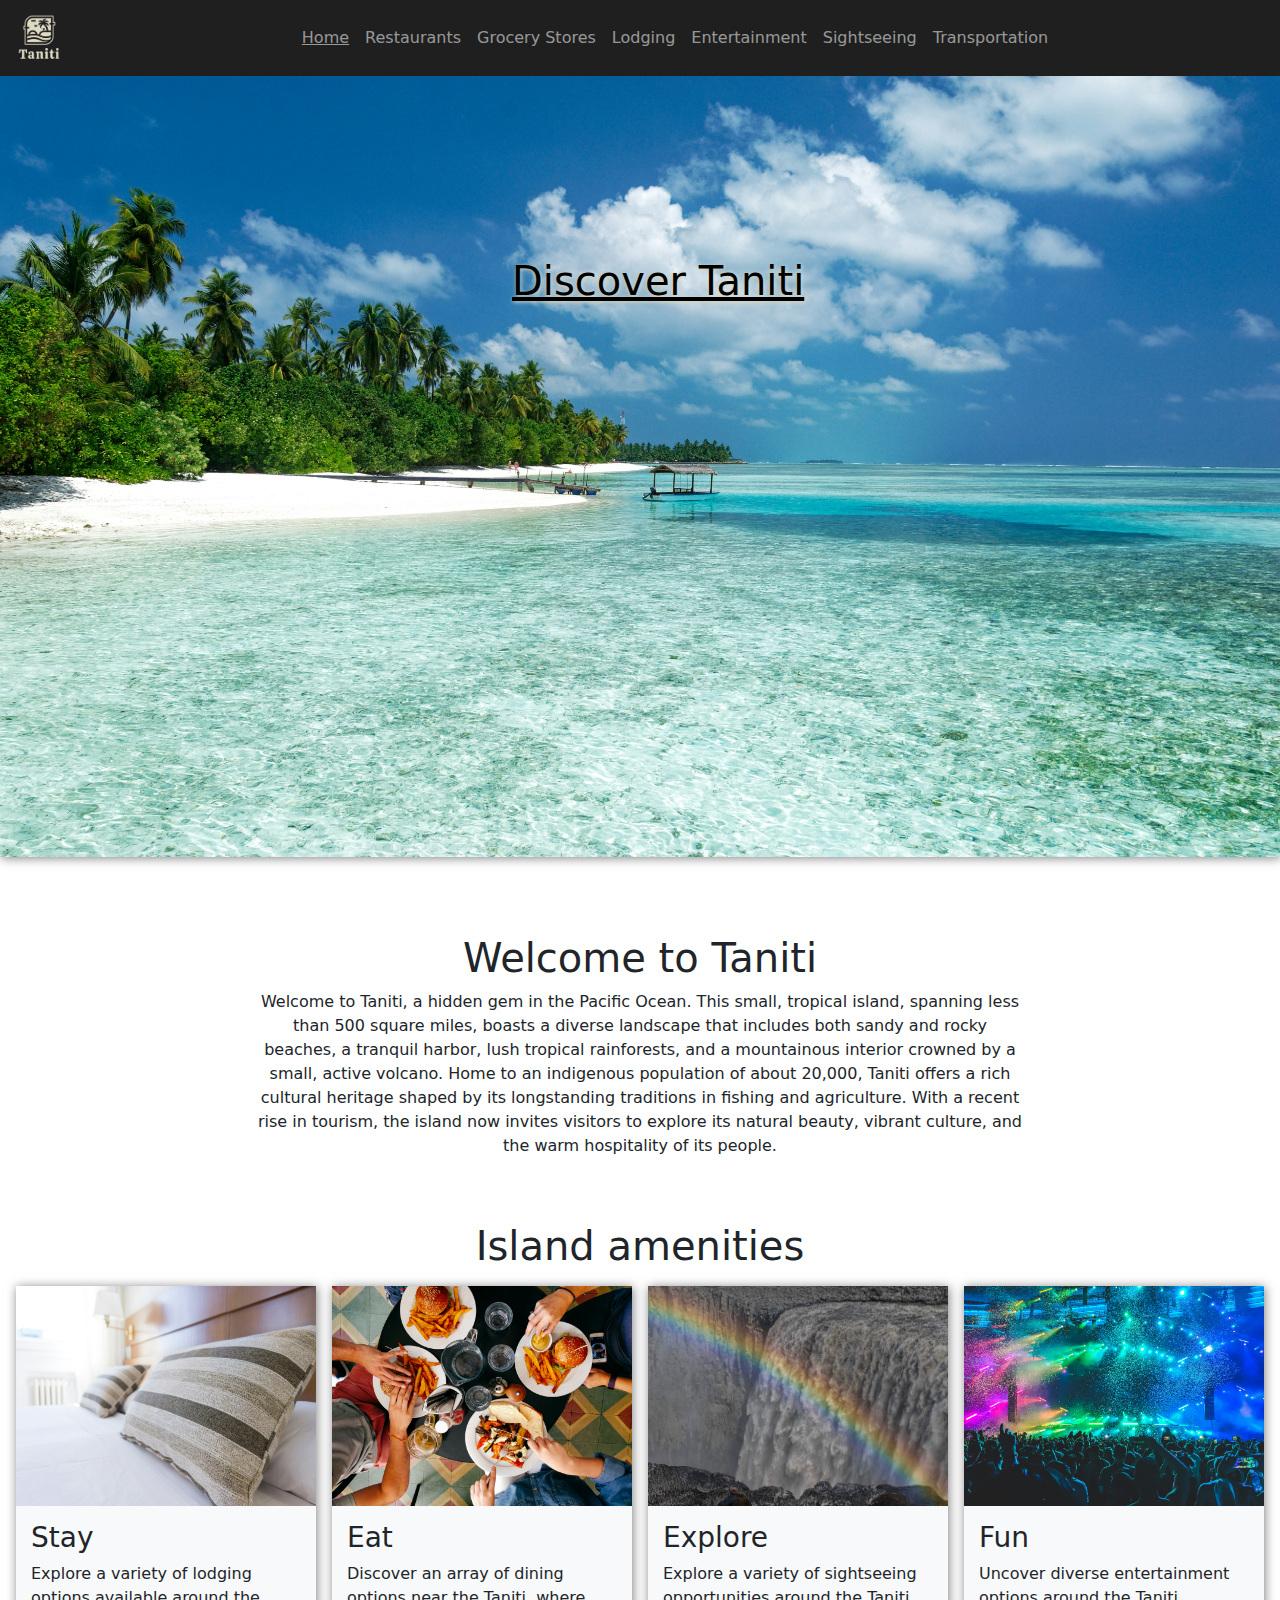
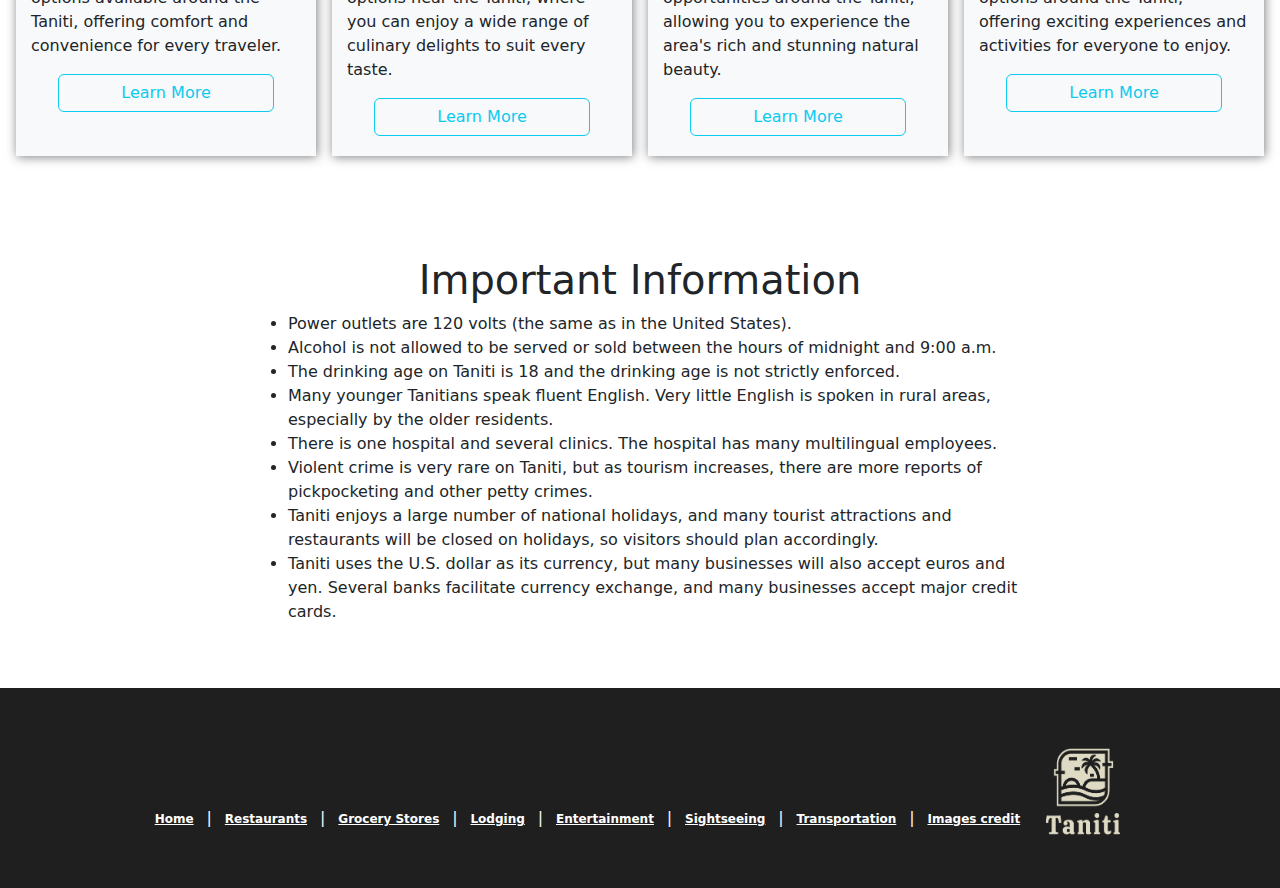
<file: index.html>
<!DOCTYPE html>
<html>
    <head>
        <title>Home Page</title>
        <link rel="icon" type="image/x-icon" href="pics/tanitiLogoTwo.png">
        <link rel="stylesheet" href="style.css">
        <link href="https://cdn.jsdelivr.net/npm/bootstrap@5.3.3/dist/css/bootstrap.min.css" rel="stylesheet" integrity="sha384-QWTKZyjpPEjISv5WaRU9OFeRpok6YctnYmDr5pNlyT2bRjXh0JMhjY6hW+ALEwIH" crossorigin="anonymous">
        <script src="https://cdn.jsdelivr.net/npm/bootstrap@5.3.3/dist/js/bootstrap.bundle.min.js" integrity="sha384-YvpcrYf0tY3lHB60NNkmXc5s9fDVZLESaAA55NDzOxhy9GkcIdslK1eN7N6jIeHz" crossorigin="anonymous"></script>
        <script src="https://code.jquery.com/jquery-3.2.1.slim.min.js" integrity="sha384-KJ3o2DKtIkvYIK3UENzmM7KCkRr/rE9/Qpg6aAZGJwFDMVNA/GpGFF93hXpG5KkN" crossorigin="anonymous"></script>
        <script src="https://cdnjs.cloudflare.com/ajax/libs/popper.js/1.12.9/umd/popper.min.js" integrity="sha384-ApNbgh9B+Y1QKtv3Rn7W3mgPxhU9K/ScQsAP7hUibX39j7fakFPskvXusvfa0b4Q" crossorigin="anonymous"></script>
        <script src="https://maxcdn.bootstrapcdn.com/bootstrap/4.0.0/js/bootstrap.min.js" integrity="sha384-JZR6Spejh4U02d8jOt6vLEHfe/JQGiRRSQQxSfFWpi1MquVdAyjUar5+76PVCmYl" crossorigin="anonymous"></script>
    </head>
    <body>
   <!--NavBar-->
   
    <nav id="nav" class="navbar fixed-top navbar-expand-lg navbar-dark">
      <div class="container-fluid">
        <a class="navbar-brand" href="#"><img src="pics/tanitiLogoTwo.png" height="50px"></a>
        <button class="navbar-toggler" type="button" data-bs-toggle="collapse" data-bs-target="#navbarNav" aria-controls="navbarNav" aria-expanded="false" aria-label="Toggle navigation">
          <span class="navbar-toggler-icon"></span>
        </button>
        <div class="collapse navbar-collapse" id="navbarNav">
          <ul class="navbar-nav" >
            <li class="nav-item">
              <a id="active" class="nav-link" href="#">Home</a>
            </li>
            <li class="nav-item">
              <a class="nav-link" href="restaurant.html">Restaurants</a>
            </li>
            <li class="nav-item">
              <a class="nav-link" href="grocery.html">Grocery Stores</a>
            </li>
            <li class="nav-item">
              <a class="nav-link" href="lodging.html">Lodging</a>
            </li>
            <li class="nav-item">
              <a class="nav-link" href="entertainment.html">Entertainment</a>
            </li>
            <li class="nav-item">
              <a class="nav-link" href="sightseeing.html">Sightseeing</a>
            </li>
            <li class="nav-item">
              <a class="nav-link" href="transport.html">Transportation</a>
            </li>
          </ul>
        </div>
      </div>
    </nav>
  

  <figure id="top">
  <img class="d-block w-100 img-fluid" src="pics/islandTwo.jpg" alt="1">
  <figcaption>
        <a style="text-decoration: underline; color:black;" href="#one"><h1>Discover Taniti</h1></a> 
    </figcaption>
    <div id="one"></div>
  </figure>
  <section>
    <h1>Welcome to Taniti</h1>
    <p style="text-align: center;">Welcome to Taniti, a hidden gem in the Pacific Ocean. This small, tropical island, spanning less than 500 square miles, boasts a diverse landscape that includes both sandy and rocky beaches, a tranquil harbor, lush tropical rainforests, and a mountainous interior crowned by a small, active volcano. Home to an indigenous population of about 20,000, Taniti offers a rich cultural heritage shaped by its longstanding traditions in fishing and agriculture. With a recent rise in tourism, the island now invites visitors to explore its natural beauty, vibrant culture, and the warm hospitality of its people.</p>
</section>

    <h1>Island  amenities</h1>
    <div id="sFig" class="d-flex justify-content-center flex-wrap">
        <div class="p-2">
        <figure>
            <img src="pics/hotel.jpg" alt="bed">
            <figcaption class="bg-light">
                <h3>Stay</h3>
                <p>Explore a variety of lodging options available around the Taniti, offering comfort and convenience for every traveler.</p>
                <a href="lodging.html"><button type="button" class="btn btn-outline-info">Learn More</button></a>
            </figcaption>
        </figure>
        </div>
        <div class="p-2">
        <figure>
            <img src="pics/food.jpg" alt="bed">
            <figcaption class="bg-light">
                <h3>Eat</h3>
                <p>Discover an array of dining options near the Taniti, where you can enjoy a wide range of culinary delights to suit every taste.</p>
                <a href="restaurant.html"><button type="button" class="btn btn-outline-info">Learn More</button></a>
            </figcaption>
        </figure>
        </div>
        <div class="p-2">
        <figure>
            <img src="pics/sight.jpg" alt="bed">
            <figcaption class="bg-light">
                <h3>Explore</h3>
                <p>Explore a variety of sightseeing opportunities around the Taniti, allowing you to experience the area's rich and stunning natural beauty.</p>
                <a href="sightseeing.html"><button type="button" class="btn btn-outline-info">Learn More</button></a>
            </figcaption>
        </figure>
        </div>
        <div class="p-2">
            <figure>
                <img src="pics/entertain.jpg" alt="bed">
                <figcaption class="bg-light">
                    <h3>Fun</h3>
                    <p>Uncover diverse entertainment options around the Taniti, offering exciting experiences and activities for everyone to enjoy.</p>
                    <a href="entertainment.html"><button type="button" class="btn btn-outline-info">Learn More</button></a>
                </figcaption>
            </figure>
            </div>
    </div>


<section>
  <h1>Important Information</h1>
  <ul>
  <li>Power outlets are 120 volts (the same as in the United States).</li>
  <li>Alcohol is not allowed to be served or sold between the hours of midnight and 9:00 a.m. </li>
  <li>The drinking age on Taniti is 18 and the drinking age is not strictly enforced.</li>
  <li>Many younger Tanitians speak fluent English. Very little English is spoken in rural areas, especially by the older residents.</li>
  <li>There is one hospital and several clinics. The hospital has many multilingual employees.</li>
  <li>Violent crime is very rare on Taniti, but as tourism increases, there are more reports of pickpocketing and other petty crimes. </li>
  <li>Taniti enjoys a large number of national holidays, and many tourist attractions and restaurants will be closed on holidays, so visitors should plan accordingly.</li>
  <li>Taniti uses the U.S. dollar as its currency, but many businesses will also accept euros and yen. Several banks facilitate currency exchange, and many businesses accept major credit cards.</li>
  </ul>
  
  </section>

<footer>
    <p class="text-light">
        <a class="badge badge-light" href="#">Home</a> | <a class="badge badge-light" href="restaurant.html">Restaurants</a> | <a class="badge badge-light" href="grocery.html">Grocery Stores</a> | <a class="badge badge-light" href="lodging.html">Lodging</a> | <a class="badge badge-light" href="entertainment.html">Entertainment</a> | <a class="badge badge-light" href="sightseeing.html">Sightseeing</a> | <a class="badge badge-light" href="transport.html">Transportation</a> | <a class="badge badge-light" href="image.html">Images credit</a> <img src="pics/tanitiLogoTwo.png" alt="logo">
    </p>
</footer>




    </body>
</html>
</file>
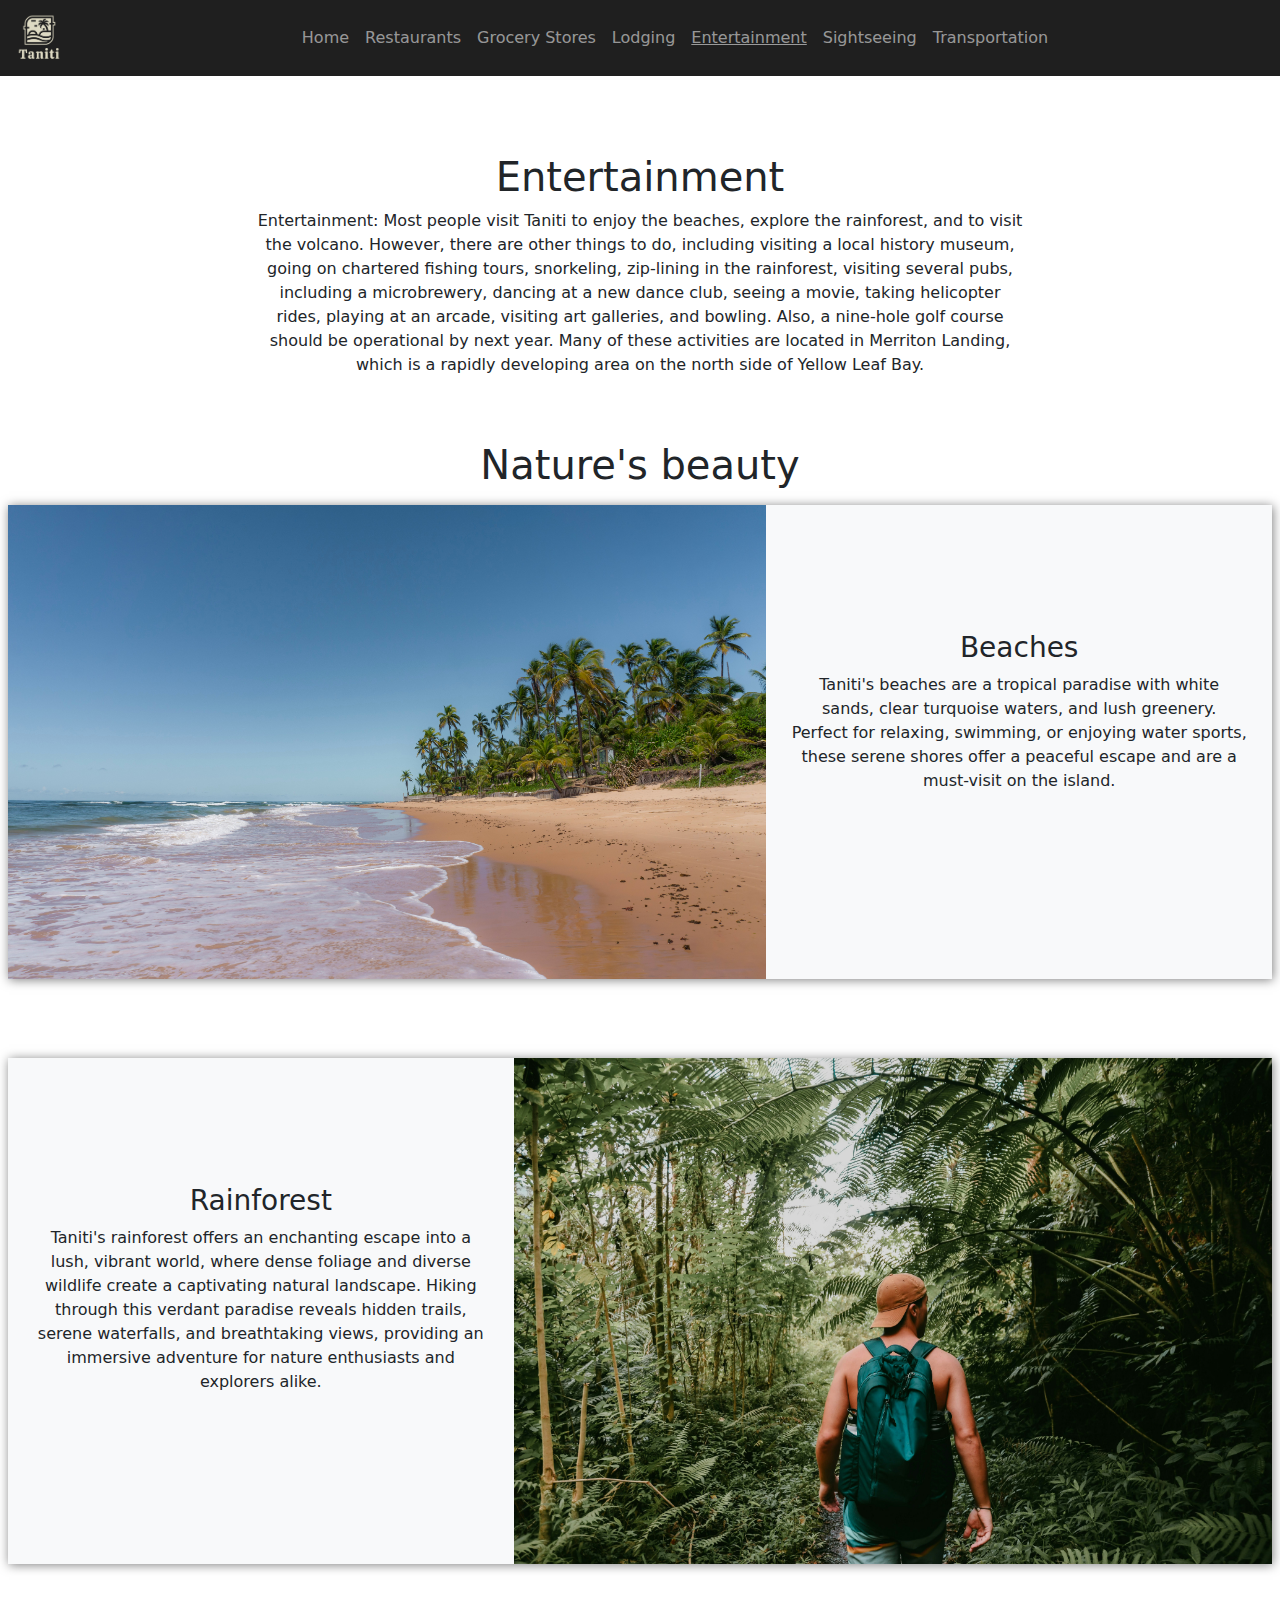
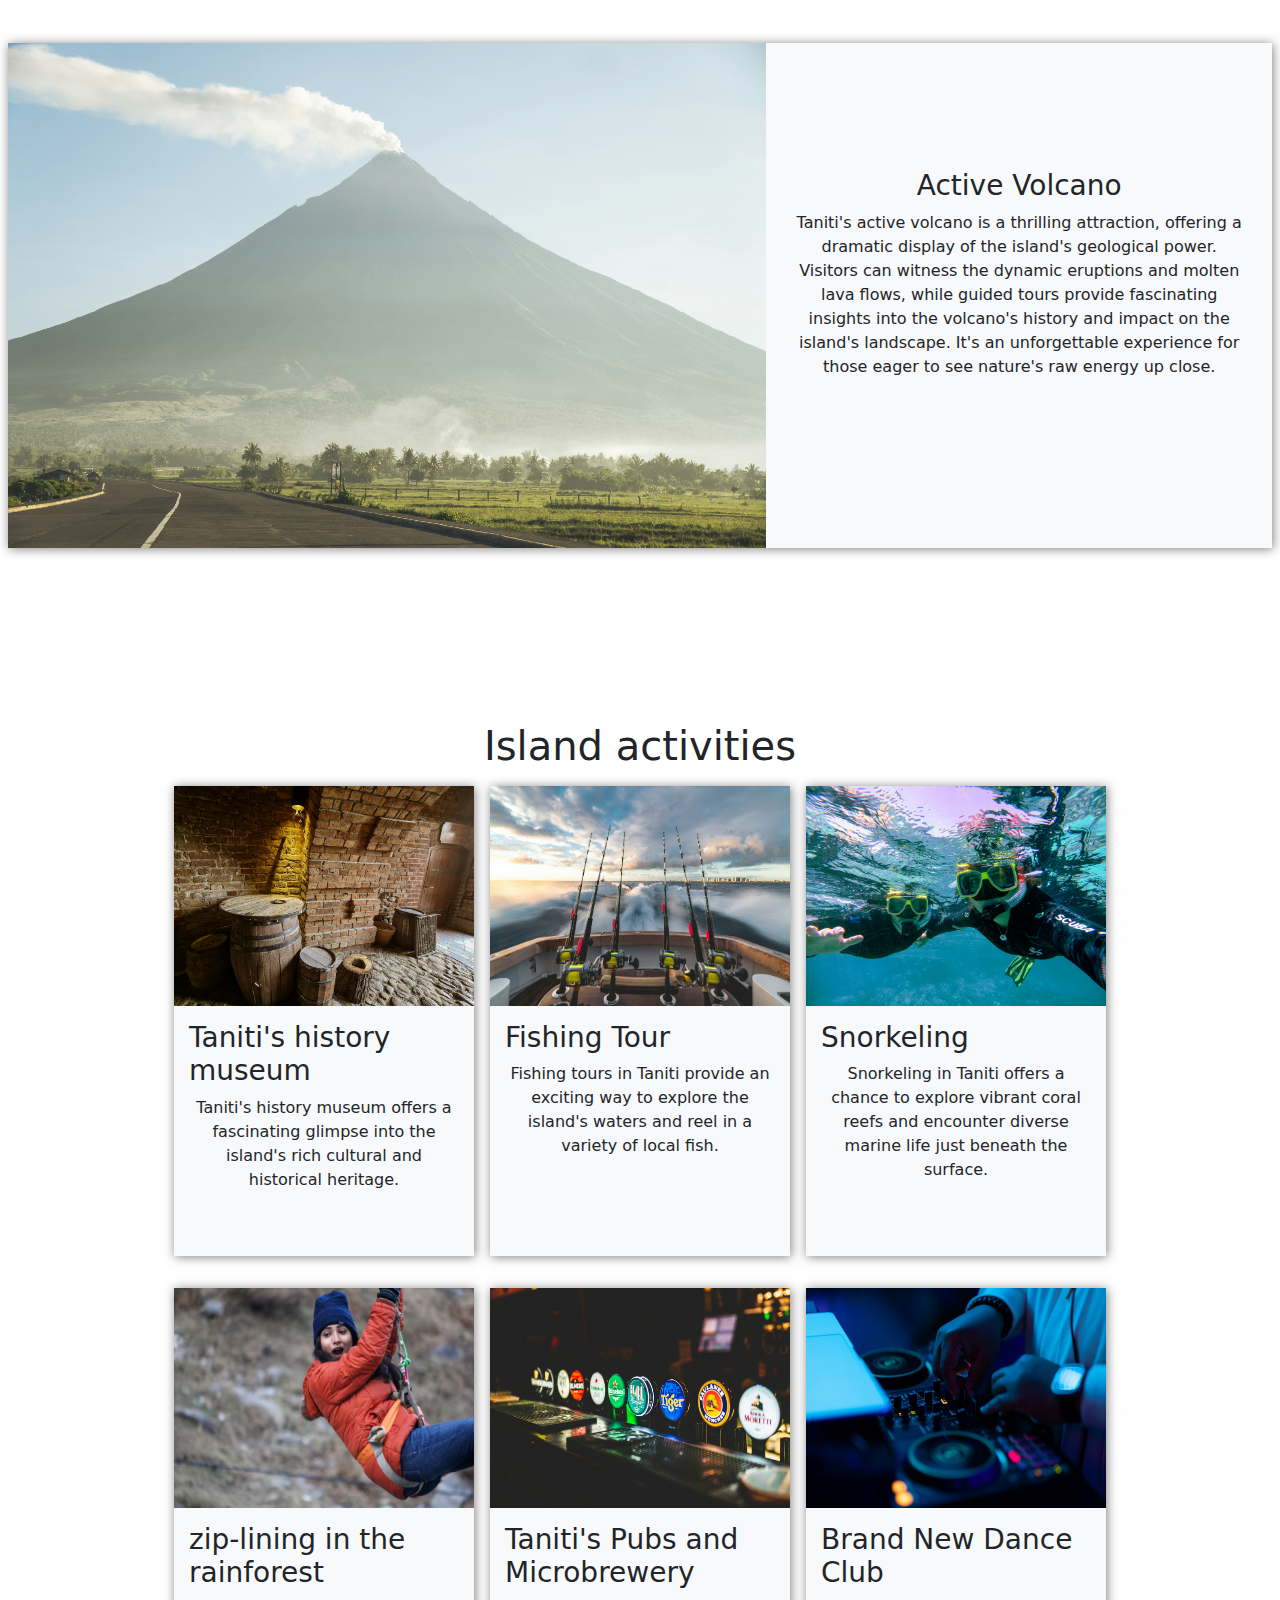
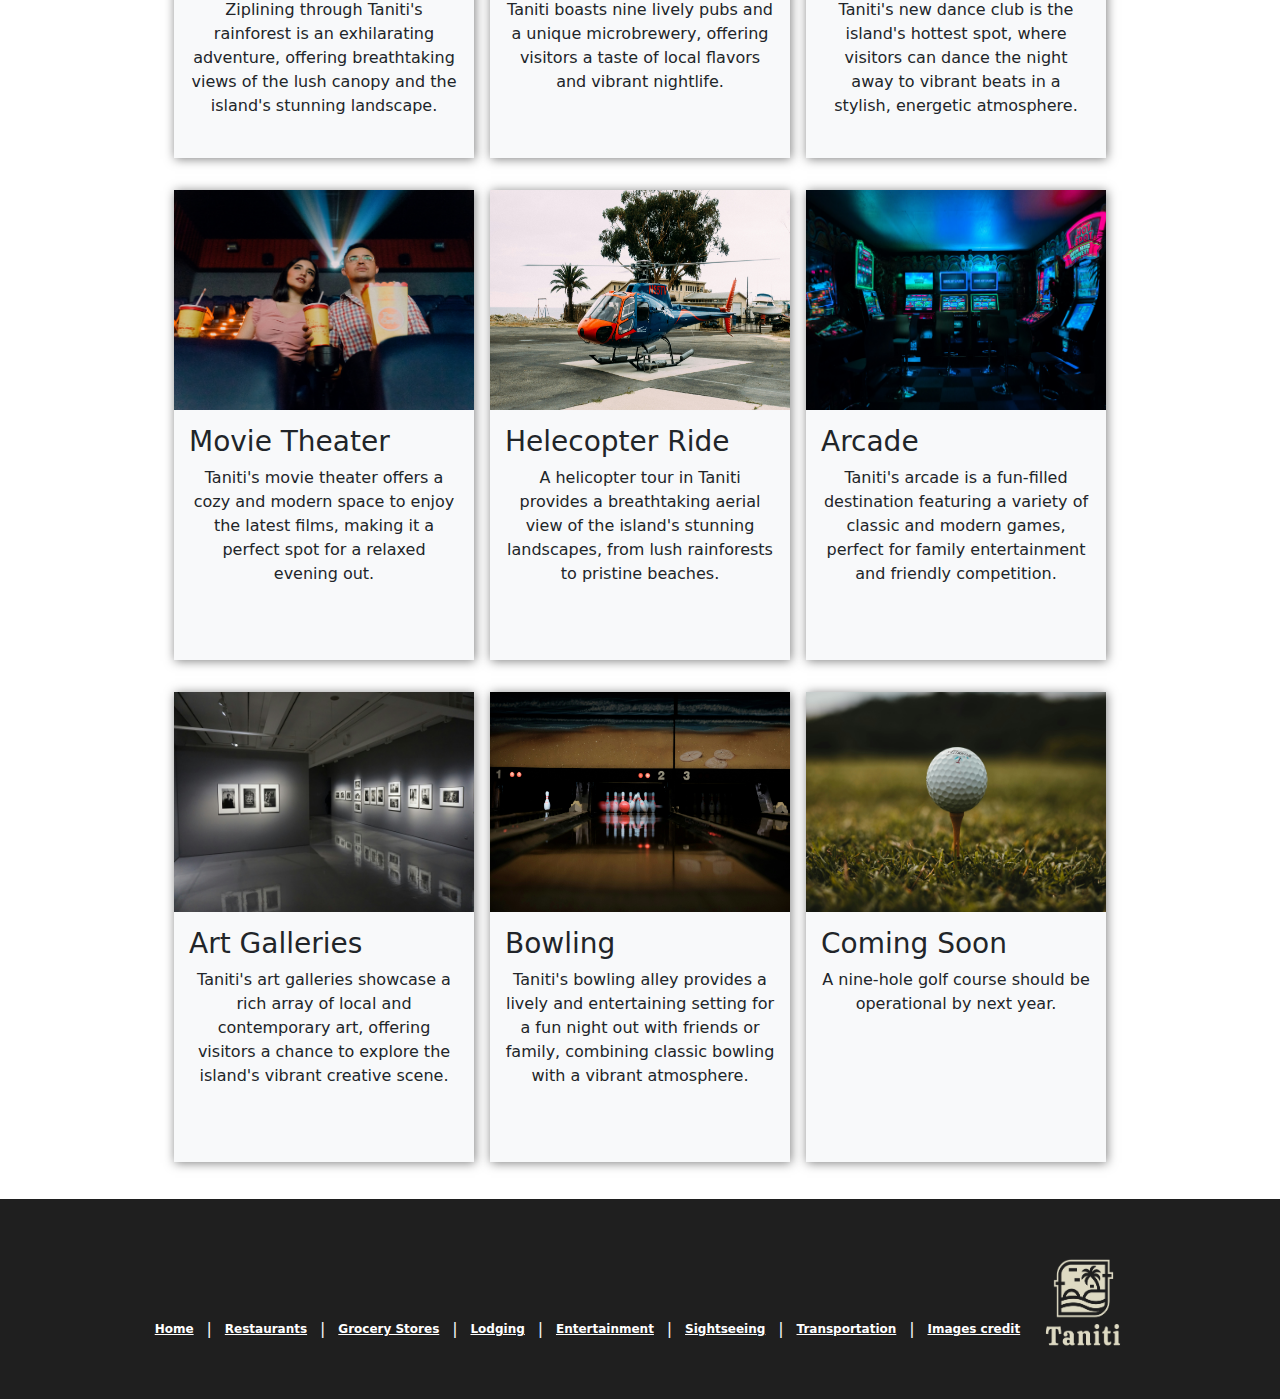
<file: entertainment.html>
<!DOCTYPE html>
<html>
    <head>
        <title>Restaurants</title>
        <link rel="icon" type="image/x-icon" href="pics/tanitiLogoTwo.png">
        <link rel="stylesheet" href="style.css">
        <link href="https://cdn.jsdelivr.net/npm/bootstrap@5.3.3/dist/css/bootstrap.min.css" rel="stylesheet" integrity="sha384-QWTKZyjpPEjISv5WaRU9OFeRpok6YctnYmDr5pNlyT2bRjXh0JMhjY6hW+ALEwIH" crossorigin="anonymous">
        <script src="https://cdn.jsdelivr.net/npm/bootstrap@5.3.3/dist/js/bootstrap.bundle.min.js" integrity="sha384-YvpcrYf0tY3lHB60NNkmXc5s9fDVZLESaAA55NDzOxhy9GkcIdslK1eN7N6jIeHz" crossorigin="anonymous"></script>
        <script src="https://code.jquery.com/jquery-3.2.1.slim.min.js" integrity="sha384-KJ3o2DKtIkvYIK3UENzmM7KCkRr/rE9/Qpg6aAZGJwFDMVNA/GpGFF93hXpG5KkN" crossorigin="anonymous"></script>
        <script src="https://cdnjs.cloudflare.com/ajax/libs/popper.js/1.12.9/umd/popper.min.js" integrity="sha384-ApNbgh9B+Y1QKtv3Rn7W3mgPxhU9K/ScQsAP7hUibX39j7fakFPskvXusvfa0b4Q" crossorigin="anonymous"></script>
        <script src="https://maxcdn.bootstrapcdn.com/bootstrap/4.0.0/js/bootstrap.min.js" integrity="sha384-JZR6Spejh4U02d8jOt6vLEHfe/JQGiRRSQQxSfFWpi1MquVdAyjUar5+76PVCmYl" crossorigin="anonymous"></script>
    </head>
    <body>
   <!--NavBar-->
    <nav id="nav" class="navbar navbar-expand-lg navbar-dark">
      <div class="container-fluid">
        <a class="navbar-brand" href="#"><img src="pics/tanitiLogoTwo.png" height="50px"></a>
        <button class="navbar-toggler" type="button" data-bs-toggle="collapse" data-bs-target="#navbarNav" aria-controls="navbarNav" aria-expanded="false" aria-label="Toggle navigation">
          <span class="navbar-toggler-icon"></span>
        </button>
        <div class="collapse navbar-collapse" id="navbarNav">
          <ul class="navbar-nav" >
            <li class="nav-item">
              <a class="nav-link" href="index.html">Home</a>
            </li>
            <li class="nav-item">
              <a class="nav-link" href="restaurant.html">Restaurants</a>
            </li>
            <li class="nav-item">
              <a class="nav-link" href="grocery.html">Grocery Stores</a>
            </li>
            <li class="nav-item">
              <a class="nav-link" href="lodging.html">Lodging</a>
            </li>
            <li class="nav-item">
              <a id="active" class="nav-link" href="#">Entertainment</a>
            </li>
            <li class="nav-item">
              <a class="nav-link" href="sightseeing.html">Sightseeing</a>
            </li>
            <li class="nav-item">
              <a class="nav-link" href="transport.html">Transportation</a>
            </li>
          </ul>
        </div>
      </div>
    </nav>
<section>
<h1>Entertainment</h1>
<p>Entertainment: Most people visit Taniti to enjoy the beaches, explore the rainforest, and to visit the volcano. However, there are other things to do, including visiting a local history museum, going on chartered fishing tours, snorkeling, zip-lining in the rainforest, visiting several pubs, including a microbrewery, dancing at a new dance club, seeing a movie, taking helicopter rides, playing at an arcade, visiting art galleries, and bowling. Also, a nine-hole golf course should be operational by next year. Many of these activities are located in Merriton Landing, which is a rapidly developing area on the north side of Yellow Leaf Bay. </p>
  </section>
  <h1>Nature's beauty</h1>
<div class="d-flex justify-content-center flex-wrap flex-column">
    <div class="p-2">
    <figure id="bFig" class="d-flex">
        <img src="pics/islandOne.jpg" alt="bed">
        <figcaption class="bg-light">
            <h3>Beaches</h3>
            <p>Taniti's beaches are a tropical paradise with white sands, clear turquoise waters, and lush greenery. Perfect for relaxing, swimming, or enjoying water sports, these serene shores offer a peaceful escape and are a must-visit on the island.</p>
        </figcaption>
    </figure>
    </div>
    <div class="p-2">
      <figure style="margin-left:auto;" id="bFig" class="d-flex flex-row-reverse">
          <img src="pics/forest.jpg" alt="bed">
          <figcaption class="bg-light">
              <h3>Rainforest</h3>
              <p>Taniti's rainforest offers an enchanting escape into a lush, vibrant world, where dense foliage and diverse wildlife create a captivating natural landscape. Hiking through this verdant paradise reveals hidden trails, serene waterfalls, and breathtaking views, providing an immersive adventure for nature enthusiasts and explorers alike.</p>
          </figcaption>
      </figure>
      </div>
      <div class="p-2">
        <figure id="bFig" class="d-flex">
            <img src="pics/volcano.jpg" alt="bed">
            <figcaption class="bg-light">
                <h3>Active Volcano</h3>
                <p>Taniti's active volcano is a thrilling attraction, offering a dramatic display of the island's geological power. Visitors can witness the dynamic eruptions and molten lava flows, while guided tours provide fascinating insights into the volcano's history and impact on the island's landscape. It's an unforgettable experience for those eager to see nature's raw energy up close.</p>
            </figcaption>
        </figure>
        </div>
</div>


<section style="margin:1% 10%;">
<h1 id="bottom">Island activities</h1>
    <div id="sFig" class="d-flex justify-content-center flex-wrap">
        <div class="p-2">
        <figure>
            <img src="pics/meuseum.jpg" alt="bed">
            <figcaption class="bg-light">
                <h3>Taniti's history museum</h3>
                <p>Taniti's history museum offers a fascinating glimpse into the island's rich cultural and historical heritage.</p>
            </figcaption>
        </figure>
        </div>
        <div class="p-2">
        <figure>
            <img src="pics/Fishing.jpg" alt="bed">
            <figcaption class="bg-light">
                <h3>Fishing Tour</h3>
                <p>Fishing tours in Taniti provide an exciting way to explore the island's waters and reel in a variety of local fish.</p>
            </figcaption>
        </figure>
        </div>
        <div class="p-2">
        <figure>
            <img src="pics/snorkle.jpg" alt="bed">
            <figcaption class="bg-light">
                <h3>Snorkeling</h3>
                <p>Snorkeling in Taniti offers a chance to explore vibrant coral reefs and encounter diverse marine life just beneath the surface.</p>
            </figcaption>
        </figure>
        </div>
        <div class="p-2">
            <figure>
                <img src="pics/zip.jpg" alt="bed">
                <figcaption class="bg-light">
                    <h3>zip-lining in the rainforest</h3>
                    <p>Ziplining through Taniti's rainforest is an exhilarating adventure, offering breathtaking views of the lush canopy and the island's stunning landscape.</p>
                </figcaption>
            </figure>
            </div>
            <div class="p-2">
              <figure>
                  <img src="pics/pub.jpg" alt="bed">
                  <figcaption class="bg-light">
                      <h3>Taniti's Pubs and Microbrewery</h3>
                      <p>Taniti boasts nine lively pubs and a unique microbrewery, offering visitors a taste of local flavors and vibrant nightlife.</p>
                  </figcaption>
              </figure>
              </div>
              <div class="p-2">
                <figure>
                    <img src="pics/danceClub.jpg" alt="bed">
                    <figcaption class="bg-light">
                        <h3>Brand New Dance Club</h3>
                        <p>Taniti's new dance club is the island's hottest spot, where visitors can dance the night away to vibrant beats in a stylish, energetic atmosphere.</p>
                    </figcaption>
                </figure>
                </div>
                <div class="p-2">
                  <figure>
                      <img src="pics/movie.jpg" alt="bed">
                      <figcaption class="bg-light">
                          <h3>Movie Theater</h3>
                          <p>Taniti's movie theater offers a cozy and modern space to enjoy the latest films, making it a perfect spot for a relaxed evening out.</p>
                      </figcaption>
                  </figure>
                  </div>
                  <div class="p-2">
                    <figure>
                        <img src="pics/heli.jpg" alt="bed">
                        <figcaption class="bg-light">
                            <h3>Helecopter Ride</h3>
                            <p>A helicopter tour in Taniti provides a breathtaking aerial view of the island's stunning landscapes, from lush rainforests to pristine beaches.</p>
                        </figcaption>
                    </figure>
                    </div>     <div class="p-2">
                      <figure>
                          <img src="pics/arcade.jpg" alt="bed">
                          <figcaption class="bg-light">
                              <h3>Arcade</h3>
                              <p>Taniti's arcade is a fun-filled destination featuring a variety of classic and modern games, perfect for family entertainment and friendly competition.</p>
                          </figcaption>
                      </figure>
                      </div>
                      <div class="p-2">
                        <figure>
                            <img src="pics/art.jpg" alt="bed">
                            <figcaption class="bg-light">
                                <h3>Art Galleries</h3>
                                <p>Taniti's art galleries showcase a rich array of local and contemporary art, offering visitors a chance to explore the island's vibrant creative scene.</p>
                            </figcaption>
                        </figure>
                        </div>
                        <div class="p-2">
                          <figure>
                              <img src="pics/bowling.jpg" alt="bed">
                              <figcaption class="bg-light">
                                  <h3>Bowling</h3>
                                  <p>Taniti's bowling alley provides a lively and entertaining setting for a fun night out with friends or family, combining classic bowling with a vibrant atmosphere.</p>
                              </figcaption>
                          </figure>
                          </div>
                          <div class="p-2">
                            <figure>
                                <img src="pics/golf.jpg" alt="bed">
                                <figcaption class="bg-light">
                                    <h3>Coming Soon</h3>
                                    <p>A nine-hole golf course should be operational by next year.</p>
                                </figcaption>
                            </figure>
                            </div>

    </div>

</section>





<footer>
    <p class="text-light">
        <a class="badge badge-light" href="index.html">Home</a> | <a class="badge badge-light" href="restaurant.html">Restaurants</a> | <a class="badge badge-light" href="grocery.html">Grocery Stores</a> | <a class="badge badge-light" href="lodging.html">Lodging</a> | <a class="badge badge-light" href="#">Entertainment</a> | <a class="badge badge-light" href="sightseeing.html">Sightseeing</a> | <a class="badge badge-light" href="transport.html">Transportation</a> | <a class="badge badge-light" href="image.html">Images credit</a> <img src="pics/tanitiLogoTwo.png" alt="logo">
    </p>
</footer>




    </body>
</html>
</file>
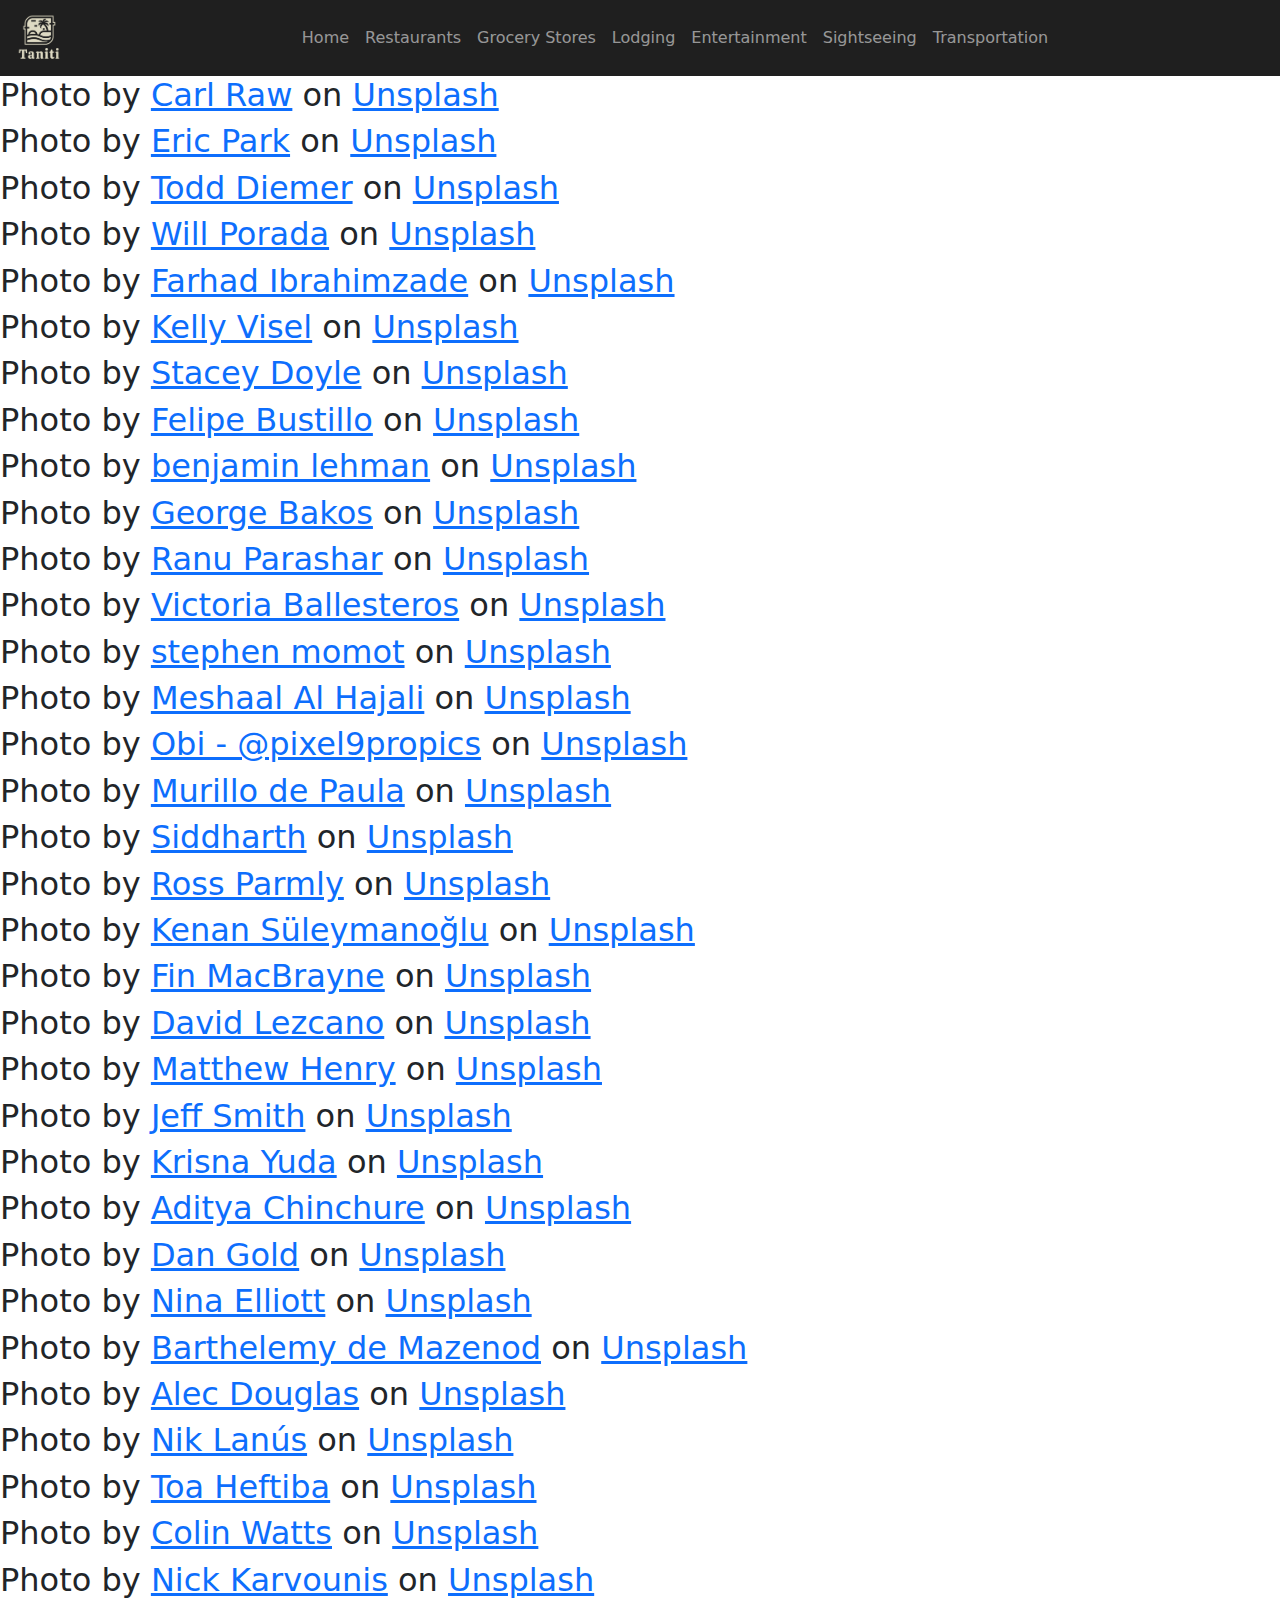
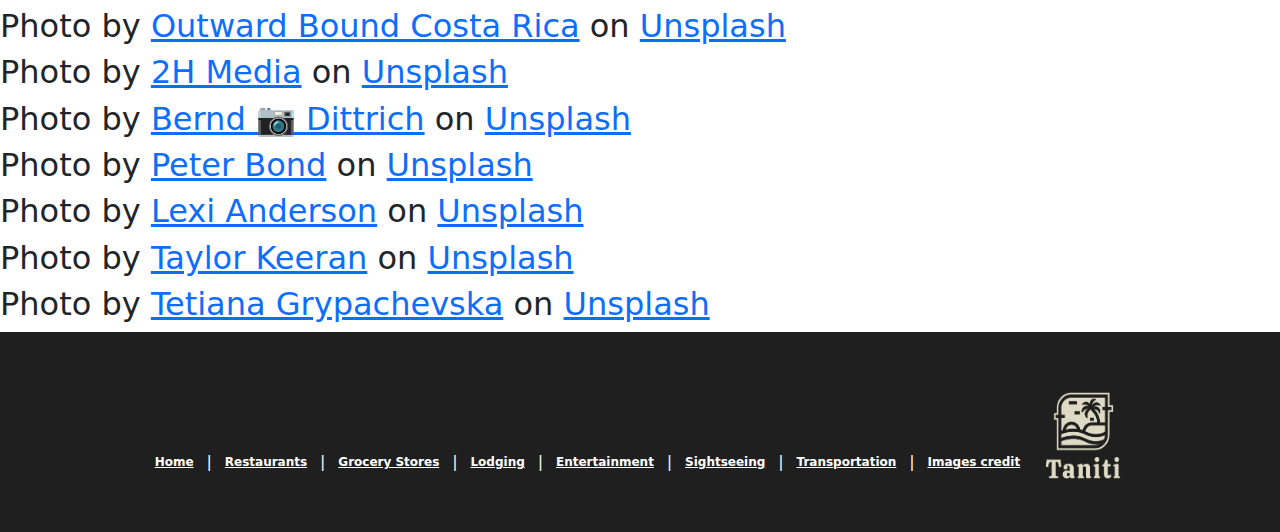
<file: image.html>
<!DOCTYPE html>
<html>
    <head>
        <title>Image Credits</title>
        <link rel="icon" type="image/x-icon" href="pics/tanitiLogoTwo.png">
        <link rel="stylesheet" href="style.css">
        <link href="https://cdn.jsdelivr.net/npm/bootstrap@5.3.3/dist/css/bootstrap.min.css" rel="stylesheet" integrity="sha384-QWTKZyjpPEjISv5WaRU9OFeRpok6YctnYmDr5pNlyT2bRjXh0JMhjY6hW+ALEwIH" crossorigin="anonymous">
        <script src="https://cdn.jsdelivr.net/npm/bootstrap@5.3.3/dist/js/bootstrap.bundle.min.js" integrity="sha384-YvpcrYf0tY3lHB60NNkmXc5s9fDVZLESaAA55NDzOxhy9GkcIdslK1eN7N6jIeHz" crossorigin="anonymous"></script>
        <script src="https://code.jquery.com/jquery-3.2.1.slim.min.js" integrity="sha384-KJ3o2DKtIkvYIK3UENzmM7KCkRr/rE9/Qpg6aAZGJwFDMVNA/GpGFF93hXpG5KkN" crossorigin="anonymous"></script>
        <script src="https://cdnjs.cloudflare.com/ajax/libs/popper.js/1.12.9/umd/popper.min.js" integrity="sha384-ApNbgh9B+Y1QKtv3Rn7W3mgPxhU9K/ScQsAP7hUibX39j7fakFPskvXusvfa0b4Q" crossorigin="anonymous"></script>
        <script src="https://maxcdn.bootstrapcdn.com/bootstrap/4.0.0/js/bootstrap.min.js" integrity="sha384-JZR6Spejh4U02d8jOt6vLEHfe/JQGiRRSQQxSfFWpi1MquVdAyjUar5+76PVCmYl" crossorigin="anonymous"></script>
    </head>
    <body>
   <!--NavBar-->
    <nav id="nav" class="navbar navbar-expand-lg navbar-dark">
      <div class="container-fluid">
        <a class="navbar-brand" href="#"><img src="pics/tanitiLogoTwo.png" height="50px"></a>
        <button class="navbar-toggler" type="button" data-bs-toggle="collapse" data-bs-target="#navbarNav" aria-controls="navbarNav" aria-expanded="false" aria-label="Toggle navigation">
          <span class="navbar-toggler-icon"></span>
        </button>
        <div class="collapse navbar-collapse" id="navbarNav">
          <ul class="navbar-nav" >
            <li class="nav-item">
              <a class="nav-link" href="index.html">Home</a>
            </li>
            <li class="nav-item">
              <a class="nav-link" href="restaurant.html">Restaurants</a>
            </li>
            <li class="nav-item">
              <a class="nav-link" href="grocery.html">Grocery Stores</a>
            </li>
            <li class="nav-item">
              <a class="nav-link" href="lodging.html">Lodging</a>
            </li>
            <li class="nav-item">
              <a class="nav-link" href="entertainment.html">Entertainment</a>
            </li>
            <li class="nav-item">
              <a class="nav-link" href="sightseeing.html">Sightseeing</a>
            </li>
            <li class="nav-item">
              <a class="nav-link" href="transport.html">Transportation</a>
            </li>
          </ul>
        </div>
      </div>
    </nav>
    <h2>Photo by <a href="https://unsplash.com/@carltraw?utm_content=creditCopyText&utm_medium=referral&utm_source=unsplash">Carl Raw</a> on <a href="https://unsplash.com/photos/gaming-room-with-arcade-machines-m3hn2Kn5Bns?utm_content=creditCopyText&utm_medium=referral&utm_source=unsplash">Unsplash</a></h2>
    <h2>Photo by <a href="https://unsplash.com/@deuxdoom?utm_content=creditCopyText&utm_medium=referral&utm_source=unsplash">Eric Park</a> on <a href="https://unsplash.com/photos/photo-frames-inside-building-QbX8A8eHfzw?utm_content=creditCopyText&utm_medium=referral&utm_source=unsplash">Unsplash</a></h2>
    <h2>Photo by <a href="https://unsplash.com/@todd_diemer?utm_content=creditCopyText&utm_medium=referral&utm_source=unsplash">Todd Diemer</a> on <a href="https://unsplash.com/photos/bowling-arena-IoBCIosXkH8?utm_content=creditCopyText&utm_medium=referral&utm_source=unsplash">Unsplash</a></h2>
    <h2>Photo by <a href="https://unsplash.com/@will0629?utm_content=creditCopyText&utm_medium=referral&utm_source=unsplash">Will Porada</a> on <a href="https://unsplash.com/photos/closeup-photo-of-white-golf-ball-uy5ZEqUOscs?utm_content=creditCopyText&utm_medium=referral&utm_source=unsplash">Unsplash</a></h2>
    <h2>Photo by <a href="https://unsplash.com/@ferhadd?utm_content=creditCopyText&utm_medium=referral&utm_source=unsplash">Farhad Ibrahimzade</a> on <a href="https://unsplash.com/photos/fish-dish-on-white-ceramic-plate-D1Rez3AjeVo?utm_content=creditCopyText&utm_medium=referral&utm_source=unsplash">Unsplash</a></h2>
    <h2>Photo by <a href="https://unsplash.com/@kellyvisel?utm_content=creditCopyText&utm_medium=referral&utm_source=unsplash">Kelly Visel</a> on <a href="https://unsplash.com/photos/burger-with-lettuce-and-tomatoes-on-white-ceramic-plate-MH_lBTvkvPM?utm_content=creditCopyText&utm_medium=referral&utm_source=unsplash">Unsplash</a></h2>
    <h2>Photo by <a href="https://unsplash.com/@littlefiggyfood?utm_content=creditCopyText&utm_medium=referral&utm_source=unsplash">Stacey Doyle</a> on <a href="https://unsplash.com/photos/vegetable-soup-with-beans-and-lemon-grass-dOdtMzvjoc4?utm_content=creditCopyText&utm_medium=referral&utm_source=unsplash">Unsplash</a></h2>
    <h2>Photo by <a href="https://unsplash.com/@pipe_fx?utm_content=creditCopyText&utm_medium=referral&utm_source=unsplash">Felipe Bustillo</a> on <a href="https://unsplash.com/photos/2-women-sitting-on-blue-leather-chair-holding-white-and-red-plastic-cups-4VDRCoNuvE0?utm_content=creditCopyText&utm_medium=referral&utm_source=unsplash">Unsplash</a></h2>
    <h2>Photo by <a href="https://unsplash.com/@abject?utm_content=creditCopyText&utm_medium=referral&utm_source=unsplash">benjamin lehman</a> on <a href="https://unsplash.com/photos/a-person-playing-a-music-instrument-VnUX1LJ8P6E?utm_content=creditCopyText&utm_medium=referral&utm_source=unsplash">Unsplash</a></h2>
    <h2>Photo by <a href="https://unsplash.com/@georgebakos?utm_content=creditCopyText&utm_medium=referral&utm_source=unsplash">George Bakos</a> on <a href="https://unsplash.com/photos/blue-and-white-round-container-83HwuZirc-c?utm_content=creditCopyText&utm_medium=referral&utm_source=unsplash">Unsplash</a></h2>
    <h2>Photo by <a href="https://unsplash.com/@i_bluebell_i?utm_content=creditCopyText&utm_medium=referral&utm_source=unsplash">Ranu Parashar</a> on <a href="https://unsplash.com/photos/a-person-holding-a-fishing-pole-9GE8bssn0JQ?utm_content=creditCopyText&utm_medium=referral&utm_source=unsplash">Unsplash</a></h2>
    <h2>Photo by <a href="https://unsplash.com/@vicuballesteros?utm_content=creditCopyText&utm_medium=referral&utm_source=unsplash">Victoria Ballesteros</a> on <a href="https://unsplash.com/photos/a-person-in-scuba-gear-under-water-xsTqMVvStMA?utm_content=creditCopyText&utm_medium=referral&utm_source=unsplash">Unsplash</a></h2>
    <h2>Photo by <a href="https://unsplash.com/@ah360?utm_content=creditCopyText&utm_medium=referral&utm_source=unsplash">stephen momot</a> on <a href="https://unsplash.com/photos/six-black-and-yellow-fishing-rod-in-boat-UivGzIDhVyw?utm_content=creditCopyText&utm_medium=referral&utm_source=unsplash">Unsplash</a></h2>
    <h2>Photo by <a href="https://unsplash.com/@meshaal_hajali?utm_content=creditCopyText&utm_medium=referral&utm_source=unsplash">Meshaal Al Hajali</a> on <a href="https://unsplash.com/photos/a-brick-wall-with-barrels-IgH7tYlTnko?utm_content=creditCopyText&utm_medium=referral&utm_source=unsplash">Unsplash</a></h2>
    <h2>Photo by <a href="https://unsplash.com/@obionyeador?utm_content=creditCopyText&utm_medium=referral&utm_source=unsplash">Obi - @pixel9propics</a> on <a href="https://unsplash.com/photos/parked-vehicles-aZKJEvydrNM?utm_content=creditCopyText&utm_medium=referral&utm_source=unsplash">Unsplash</a></h2>
    <h2>Photo by <a href="https://unsplash.com/@murillodepaula?utm_content=creditCopyText&utm_medium=referral&utm_source=unsplash">Murillo de Paula</a> on <a href="https://unsplash.com/photos/woman-riding-white-rigid-bike-o2FCfhNSjPo?utm_content=creditCopyText&utm_medium=referral&utm_source=unsplash">Unsplash</a></h2>
    <h2>Photo by <a href="https://unsplash.com/@siddharth071?utm_content=creditCopyText&utm_medium=referral&utm_source=unsplash">Siddharth</a> on <a href="https://unsplash.com/photos/bus-on-road-near-railing-ubxqlmH3bFk?utm_content=creditCopyText&utm_medium=referral&utm_source=unsplash">Unsplash</a></h2>
    <h2>Photo by <a href="https://unsplash.com/@rparmly?utm_content=creditCopyText&utm_medium=referral&utm_source=unsplash">Ross Parmly</a> on <a href="https://unsplash.com/photos/aerial-photography-of-airliner-rf6ywHVkrlY?utm_content=creditCopyText&utm_medium=referral&utm_source=unsplash">Unsplash</a></h2>
    <h2>Photo by <a href="https://unsplash.com/@sixbarrels?utm_content=creditCopyText&utm_medium=referral&utm_source=unsplash">Kenan Süleymanoğlu</a> on <a href="https://unsplash.com/photos/white-and-black-ship-on-body-of-water-tfkCXjZWBms?utm_content=creditCopyText&utm_medium=referral&utm_source=unsplash">Unsplash</a></h2>
    <h2>Photo by <a href="https://unsplash.com/@finmacbrayne?utm_content=creditCopyText&utm_medium=referral&utm_source=unsplash">Fin MacBrayne</a> on <a href="https://unsplash.com/photos/white-airplane-parked-near-mountains-during-daytime-KKWrytkRvDY?utm_content=creditCopyText&utm_medium=referral&utm_source=unsplash">Unsplash</a></h2>
    <h2>Photo by <a href="https://unsplash.com/@_thedl?utm_content=creditCopyText&utm_medium=referral&utm_source=unsplash">David Lezcano</a> on <a href="https://unsplash.com/photos/sliced-mangoes-served-on-white-ceramic-plate-w6mOTviYz2w?utm_content=creditCopyText&utm_medium=referral&utm_source=unsplash">Unsplash</a></h2>
    <h2>Photo by <a href="https://unsplash.com/@matthewhenry?utm_content=creditCopyText&utm_medium=referral&utm_source=unsplash">Matthew Henry</a> on <a href="https://unsplash.com/photos/white-boat-with-passengers-Vpf_k8oagJs?utm_content=creditCopyText&utm_medium=referral&utm_source=unsplash">Unsplash</a></h2>
    <h2>Photo by <a href="https://unsplash.com/@smitty1966?utm_content=creditCopyText&utm_medium=referral&utm_source=unsplash">Jeff Smith</a> on <a href="https://unsplash.com/photos/red-and-yellow-bus-photo-djfewGmvWMg?utm_content=creditCopyText&utm_medium=referral&utm_source=unsplash">Unsplash</a></h2>
    <h2>Photo by <a href="https://unsplash.com/@krisnayuda?utm_content=creditCopyText&utm_medium=referral&utm_source=unsplash">Krisna Yuda</a> on <a href="https://unsplash.com/photos/a-city-street-filled-with-lots-of-traffic-QbeB4YB-VQI?utm_content=creditCopyText&utm_medium=referral&utm_source=unsplash">Unsplash</a></h2>
    <h2>Photo by <a href="https://unsplash.com/@adityachinchure?utm_content=creditCopyText&utm_medium=referral&utm_source=unsplash">Aditya Chinchure</a> on <a href="https://unsplash.com/photos/group-of-people-in-front-of-stage-ZhQCZjr9fHo?utm_content=creditCopyText&utm_medium=referral&utm_source=unsplash">Unsplash</a></h2>
    <h2>Photo by <a href="https://unsplash.com/@danielcgold?utm_content=creditCopyText&utm_medium=referral&utm_source=unsplash">Dan Gold</a> on <a href="https://unsplash.com/photos/four-person-earring-on-black-wooden-table-E6HjQaB7UEA?utm_content=creditCopyText&utm_medium=referral&utm_source=unsplash">Unsplash</a></h2>
    <h2>Photo by <a href="https://unsplash.com/@ninaxelliott?utm_content=creditCopyText&utm_medium=referral&utm_source=unsplash">Nina Elliott</a> on <a href="https://unsplash.com/photos/man-in-blue-crew-neck-t-shirt-standing-near-green-palm-trees-during-daytime-UVQchA169Qs?utm_content=creditCopyText&utm_medium=referral&utm_source=unsplash">Unsplash</a></h2>
    <h2>Photo by <a href="https://unsplash.com/@thebarlemy?utm_content=creditCopyText&utm_medium=referral&utm_source=unsplash">Barthelemy de Mazenod</a> on <a href="https://unsplash.com/photos/man-in-black-jacket-standing-in-front-of-food-stall-ISPiuu_g6s8?utm_content=creditCopyText&utm_medium=referral&utm_source=unsplash">Unsplash</a></h2>
    <h2>Photo by <a href="https://unsplash.com/@alecdougie?utm_content=creditCopyText&utm_medium=referral&utm_source=unsplash">Alec Douglas</a> on <a href="https://unsplash.com/photos/photography-of-helicopter-ywk_XDy7oRQ?utm_content=creditCopyText&utm_medium=referral&utm_source=unsplash">Unsplash</a></h2>
    <h2>Photo by <a href="https://unsplash.com/@niklanus?utm_content=creditCopyText&utm_medium=referral&utm_source=unsplash">Nik Lanús</a> on <a href="https://unsplash.com/photos/gray-and-black-throw-pillow-on-bed-YMOHw3F1Hdk?utm_content=creditCopyText&utm_medium=referral&utm_source=unsplash">Unsplash</a></h2>
    <h2>Photo by <a href="https://unsplash.com/@heftiba?utm_content=creditCopyText&utm_medium=referral&utm_source=unsplash">Toa Heftiba</a> on <a href="https://unsplash.com/photos/pool-on-the-middle-of-2-storey-building-bnoPZ9aTyWQ?utm_content=creditCopyText&utm_medium=referral&utm_source=unsplash">Unsplash</a></h2>
    <h2>Photo by <a href="https://unsplash.com/@colinwatts?utm_content=creditCopyText&utm_medium=referral&utm_source=unsplash">Colin Watts</a> on <a href="https://unsplash.com/photos/a-beach-with-trees-and-a-pier-YK65atiDu9I?utm_content=creditCopyText&utm_medium=referral&utm_source=unsplash">Unsplash</a></h2>
    <h2>Photo by <a href="https://unsplash.com/@nickkarvounis?utm_content=creditCopyText&utm_medium=referral&utm_source=unsplash">Nick Karvounis</a> on <a href="https://unsplash.com/photos/man-standing-behind-glass-display-counter-e9bho1OWGa0?utm_content=creditCopyText&utm_medium=referral&utm_source=unsplash">Unsplash</a></h2>
    <h2>Photo by <a href="https://unsplash.com/@outwardboundcr?utm_content=creditCopyText&utm_medium=referral&utm_source=unsplash">Outward Bound Costa Rica</a> on <a href="https://unsplash.com/photos/a-couple-of-people-walking-down-a-dirt-road-m7oBPOikS4I?utm_content=creditCopyText&utm_medium=referral&utm_source=unsplash">Unsplash</a></h2>
    <h2>Photo by <a href="https://unsplash.com/@2hmedia?utm_content=creditCopyText&utm_medium=referral&utm_source=unsplash">2H Media</a> on <a href="https://unsplash.com/photos/a-large-swimming-pool-surrounded-by-palm-trees-68sbtCz0_rI?utm_content=creditCopyText&utm_medium=referral&utm_source=unsplash">Unsplash</a></h2>
    <h2>Photo by <a href="https://unsplash.com/@hdbernd?utm_content=creditCopyText&utm_medium=referral&utm_source=unsplash">Bernd 📷 Dittrich</a> on <a href="https://unsplash.com/photos/a-waterfall-with-a-rainbow-in-the-middle-of-it-Hf7ZxD-SxJc?utm_content=creditCopyText&utm_medium=referral&utm_source=unsplash">Unsplash</a></h2>
    <h2>Photo by <a href="https://unsplash.com/@pvsbond?utm_content=creditCopyText&utm_medium=referral&utm_source=unsplash">Peter Bond</a> on <a href="https://unsplash.com/photos/high-angle-photography-of-grocery-display-gondola-KfvknMhkmw0?utm_content=creditCopyText&utm_medium=referral&utm_source=unsplash">Unsplash</a></h2>
    <h2>Photo by <a href="https://unsplash.com/@lexianderson?utm_content=creditCopyText&utm_medium=referral&utm_source=unsplash">Lexi Anderson</a> on <a href="https://unsplash.com/photos/shallow-focus-photography-of-taxi-signage-G8wPrJyNqWQ?utm_content=creditCopyText&utm_medium=referral&utm_source=unsplash">Unsplash</a></h2>
    <h2>Photo by <a href="https://unsplash.com/@taylorkeeran?utm_content=creditCopyText&utm_medium=referral&utm_source=unsplash">Taylor Keeran</a> on <a href="https://unsplash.com/photos/a-road-with-a-mountain-in-the-background-MDnKs4wZNKw?utm_content=creditCopyText&utm_medium=referral&utm_source=unsplash">Unsplash</a></h2>
    <h2>Photo by <a href="https://unsplash.com/@tetiana_grypachevska?utm_content=creditCopyText&utm_medium=referral&utm_source=unsplash">Tetiana Grypachevska</a> on <a href="https://unsplash.com/photos/brown-and-black-mountain-under-white-clouds-80x3QULJDN4?utm_content=creditCopyText&utm_medium=referral&utm_source=unsplash">Unsplash</a></h2>
    <footer>
      <p class="text-light">
          <a class="badge badge-light" href="index.html">Home</a> | <a class="badge badge-light" href="restaurant.html">Restaurants</a> | <a class="badge badge-light" href="grocery.html">Grocery Stores</a> | <a class="badge badge-light" href="lodging.html">Lodging</a> | <a class="badge badge-light" href="entertainment.html">Entertainment</a> | <a class="badge badge-light" href="sightseeing.html">Sightseeing</a> | <a class="badge badge-light" href="transport.html">Transportation</a> | <a class="badge badge-light" href="#">Images credit</a> <img src="pics/tanitiLogoTwo.png" alt="logo">
      </p>
  </footer>



    </body>
</html>
</file>
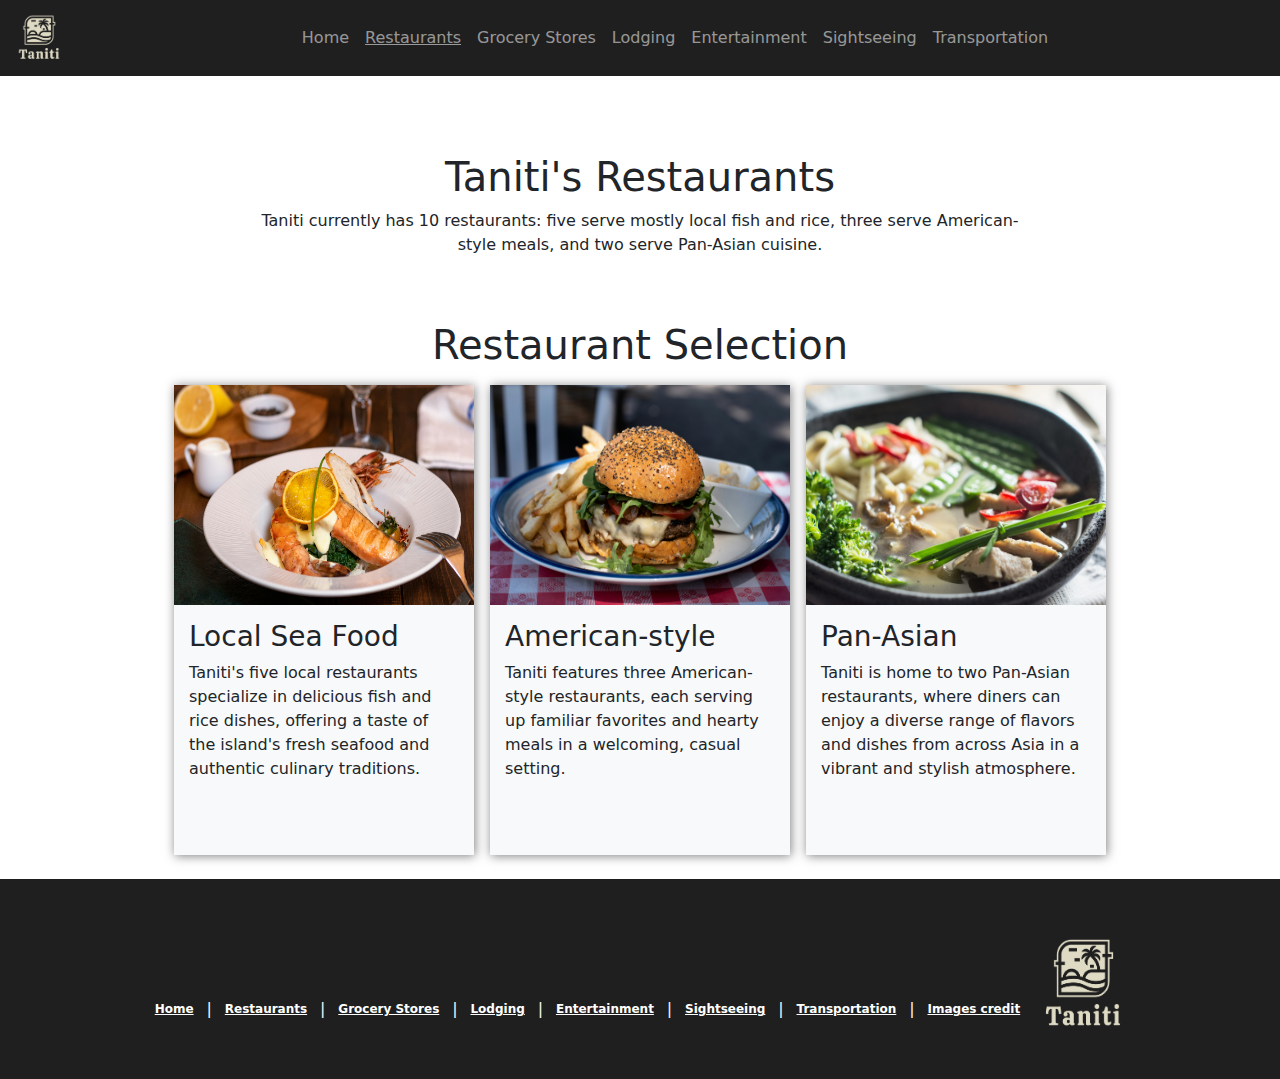
<file: restaurant.html>
<!DOCTYPE html>
<html>
    <head>
        <title>Restaurants</title>
        <link rel="icon" type="image/x-icon" href="pics/tanitiLogoTwo.png">
        <link rel="stylesheet" href="style.css">
        <link href="https://cdn.jsdelivr.net/npm/bootstrap@5.3.3/dist/css/bootstrap.min.css" rel="stylesheet" integrity="sha384-QWTKZyjpPEjISv5WaRU9OFeRpok6YctnYmDr5pNlyT2bRjXh0JMhjY6hW+ALEwIH" crossorigin="anonymous">
        <script src="https://cdn.jsdelivr.net/npm/bootstrap@5.3.3/dist/js/bootstrap.bundle.min.js" integrity="sha384-YvpcrYf0tY3lHB60NNkmXc5s9fDVZLESaAA55NDzOxhy9GkcIdslK1eN7N6jIeHz" crossorigin="anonymous"></script>
        <script src="https://code.jquery.com/jquery-3.2.1.slim.min.js" integrity="sha384-KJ3o2DKtIkvYIK3UENzmM7KCkRr/rE9/Qpg6aAZGJwFDMVNA/GpGFF93hXpG5KkN" crossorigin="anonymous"></script>
        <script src="https://cdnjs.cloudflare.com/ajax/libs/popper.js/1.12.9/umd/popper.min.js" integrity="sha384-ApNbgh9B+Y1QKtv3Rn7W3mgPxhU9K/ScQsAP7hUibX39j7fakFPskvXusvfa0b4Q" crossorigin="anonymous"></script>
        <script src="https://maxcdn.bootstrapcdn.com/bootstrap/4.0.0/js/bootstrap.min.js" integrity="sha384-JZR6Spejh4U02d8jOt6vLEHfe/JQGiRRSQQxSfFWpi1MquVdAyjUar5+76PVCmYl" crossorigin="anonymous"></script>
    </head>
    <body>
   <!--NavBar-->
    <nav id="nav" class="navbar navbar-expand-lg navbar-dark">
      <div class="container-fluid">
        <a class="navbar-brand" href="#"><img src="pics/tanitiLogoTwo.png" height="50px"></a>
        <button class="navbar-toggler" type="button" data-bs-toggle="collapse" data-bs-target="#navbarNav" aria-controls="navbarNav" aria-expanded="false" aria-label="Toggle navigation">
          <span class="navbar-toggler-icon"></span>
        </button>
        <div class="collapse navbar-collapse" id="navbarNav">
          <ul class="navbar-nav" >
            <li class="nav-item">
              <a class="nav-link" href="index.html">Home</a>
            </li>
            <li class="nav-item">
              <a id="active" class="nav-link" href="#">Restaurants</a>
            </li>
            <li class="nav-item">
              <a class="nav-link" href="grocery.html">Grocery Stores</a>
            </li>
            <li class="nav-item">
              <a class="nav-link" href="lodging.html">Lodging</a>
            </li>
            <li class="nav-item">
              <a class="nav-link" href="entertainment.html">Entertainment</a>
            </li>
            <li class="nav-item">
              <a class="nav-link" href="sightseeing.html">Sightseeing</a>
            </li>
            <li class="nav-item">
              <a class="nav-link" href="transport.html">Transportation</a>
            </li>
          </ul>
        </div>
      </div>
    </nav>
  <section>
  <h1>Taniti's Restaurants</h1>
  <p>Taniti currently has 10 restaurants: five serve mostly local fish and rice, three serve American-style meals, and two serve Pan-Asian cuisine.</p>
</section>
<h1 id="bottom">Restaurant Selection</h1>
<div id="sFig" class="d-flex justify-content-center flex-wrap">
    <div class="p-2">
    <figure>
        <img src="pics/seaFood.jpg" alt="bed">
        <figcaption class="bg-light">
            <h3>Local Sea Food</h3>
            <p>Taniti's five local restaurants specialize in delicious fish and rice dishes, offering a taste of the island's fresh seafood and authentic culinary traditions.</p>
        </figcaption>
    </figure>
    </div>
    <div class="p-2">
      <figure>
          <img src="pics/aFood.jpg" alt="bed">
          <figcaption class="bg-light">
              <h3>American-style</h3>
              <p>Taniti features three American-style restaurants, each serving up familiar favorites and hearty meals in a welcoming, casual setting.</p>
          </figcaption>
      </figure>
      </div>
      <div class="p-2">
        <figure>
            <img src="pics/asianFood.jpg" alt="bed">
            <figcaption class="bg-light">
                <h3>Pan-Asian</h3>
                <p>Taniti is home to two Pan-Asian restaurants, where diners can enjoy a diverse range of flavors and dishes from across Asia in a vibrant and stylish atmosphere.</p>
            </figcaption>
        </figure>
        </div>
  </div>




  <footer>
    <p class="text-light">
        <a class="badge badge-light" href="index.html">Home</a> | <a class="badge badge-light" href="#">Restaurants</a> | <a class="badge badge-light" href="grocery.html">Grocery Stores</a> | <a class="badge badge-light" href="lodging.html">Lodging</a> | <a class="badge badge-light" href="entertainment.html">Entertainment</a> | <a class="badge badge-light" href="sightseeing.html">Sightseeing</a> | <a class="badge badge-light" href="transport.html">Transportation</a> | <a class="badge badge-light" href="image.html">Images credit</a> <img src="pics/tanitiLogoTwo.png" alt="logo">
    </p>
</footer>




    </body>
</html>
</file>
<file: style.css>
.navbar-nav{
    margin:auto;
}
#nav{
    background-color:#1f1f1f;
}
.navbar-brand{
    position:relative;

}
h1{
    text-align: center;
}
#sFig figure{
    width:300px;
}
#sFig figure img{
    width: 300px;
    height:220px;
}
#sFig figure figcaption{
    padding:5%;
    height:250px;
    
}
figcaption button{
    width:80%;
    margin:0 10%;
}
section{
    margin: 5% 20%;
}
section p{
    text-align: center;
}
#top{
    position:relative;
}
#top figcaption{
position: absolute;
top:30%;
left:40%;
text-align: center;
text-shadow: 1px 1px 4px #e0dac0;
}
footer{
    background-color: #1f1f1f;
    height:200px;
    text-align: center;
    padding-top:80px;
    
}
footer img{
    width:100px;
    height:100px;
    position: relative;
    bottom:25px;

}
#bFig{
    margin-bottom:5%;
    text-align: center;
}
#bFig img{
    width:60%;
}
#bFig figcaption {
    padding:2%;
    padding-top:10%;
}
footer p{
    color:white;
}
section h1{
    margin-top:10%;
}
h2 img{
    width:100px;
}
#active{
    text-decoration:underline;
}
figure{
    box-shadow: rgba(0,0,0,.5) 1px 1px 10px;
}
</file>
